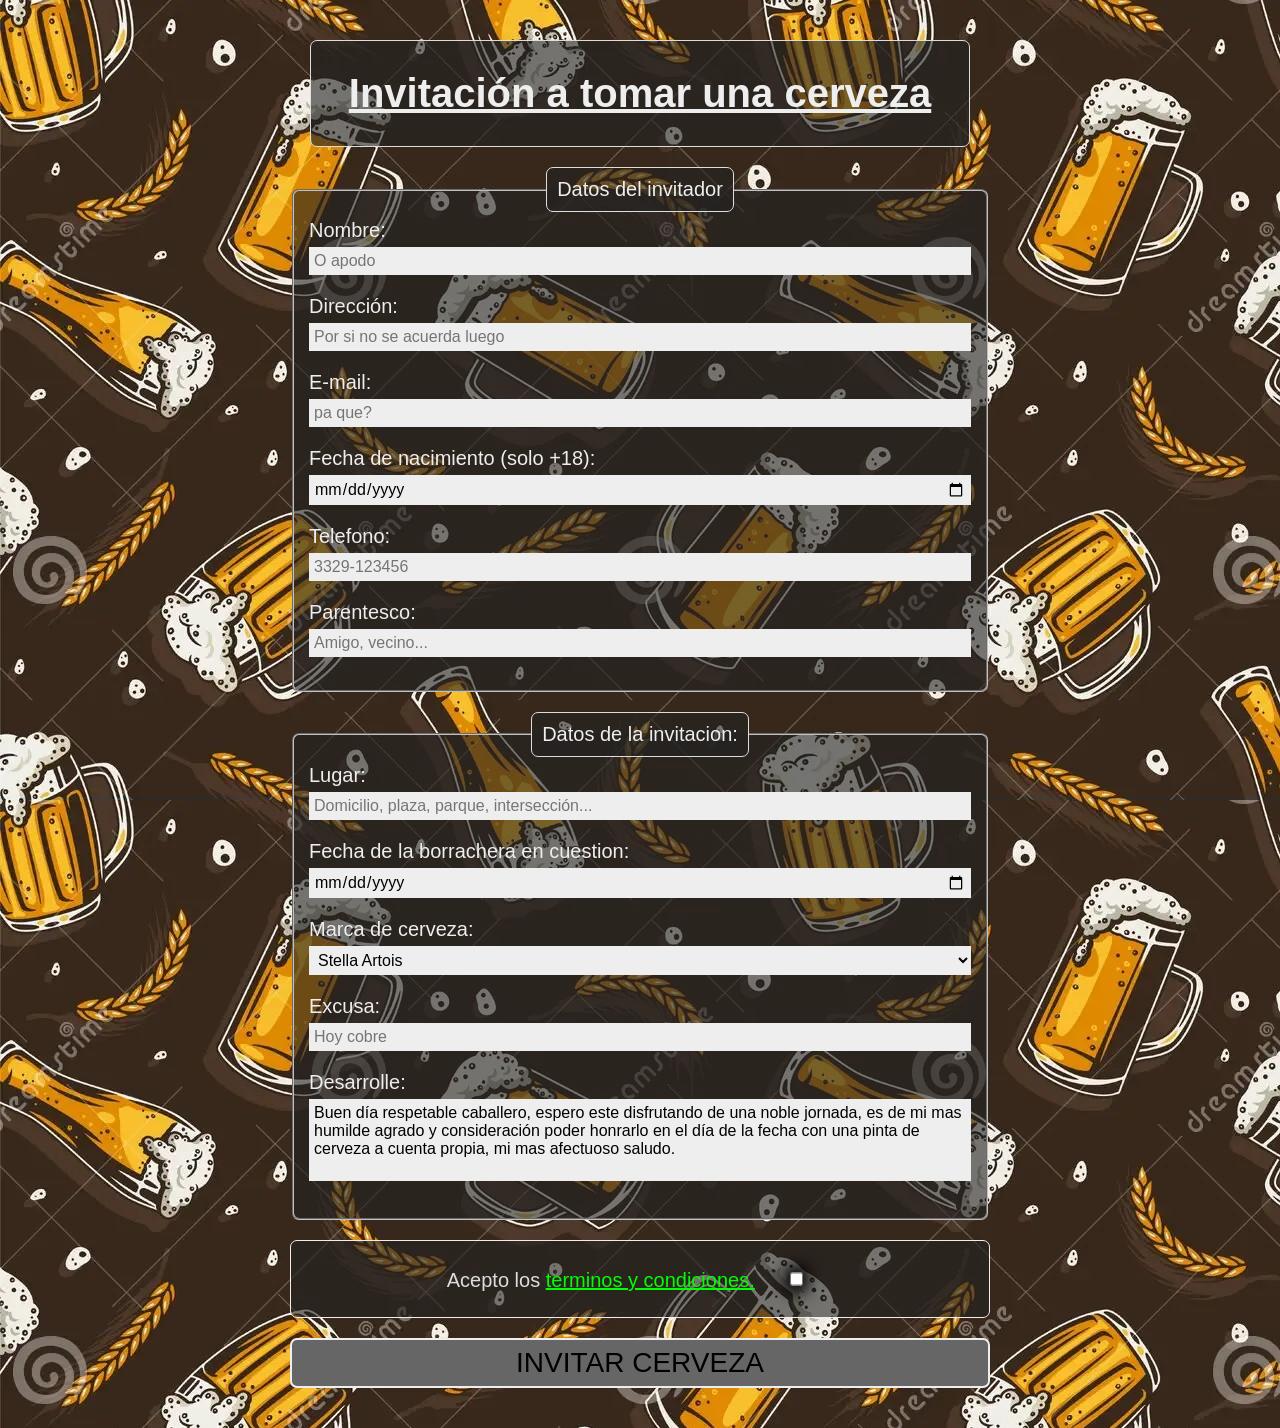
<file: html/form.html>
<!DOCTYPE html>
<html lang="en">
<head>
    <meta charset="UTF-8">
    <meta name="viewport" content="width=device-width, initial-scale=1.0">
    <title>Formulario de contacto</title>
    <link rel="stylesheet" href="../css/form.css">
    <link rel="shortcut icon" href="icon.ico" type="image/x-icon">
</head>
<body>
    <h1>Invitación a tomar una cerveza</h1>
    <form>
        <!-- INVITING DATA -->
        <fieldset>
            <legend>
                Datos del invitador
            </legend>
            <label>Nombre:
                <input required type="text" placeholder="O apodo" id="nombre">
            </label>
            <label>Dirección:
                <input type="text" required placeholder="Por si no se acuerda luego">
            </label>
            <label>E-mail:
                <input required type="email" placeholder="pa que?" >
            </label>
            <label>Fecha de nacimiento (solo +18):
                <input required type="date">
            </label>
            <label>Telefono:
                <input required type="text" placeholder="3329-123456">
            </label>
            <label>Parentesco:
                <input list="Parentesco" required placeholder="Amigo, vecino...">
                <datalist id="Parentesco">
                    <option value="Amigo"></option>
                    <option value="Familia"></option>
                    <option value="Desconocido"></option>
                    <option value="El que te invita una cerveza siempre es un hermano"></option>
                    <option value="Otro"></option>
                </datalist>
            </label>
        </fieldset>
        <!-- INVITATION DATA -->
        <fieldset>
                <legend>
                    Datos de la invitacion:
                </legend>
                <div>
                    <label>Lugar:
                        <input type="text" required placeholder="Domicilio, plaza, parque, intersección...">
                    </label>
                <div>
                    <label>Fecha de la borrachera en cuestion:
                        <input type="date" required>
                    </label>
                </div>
                </div>
                <div>
                    <label> Marca de cerveza:
                        <select name="" id="">
                            <option value="">Stella Artois</option>
                            <option value="">Brahma</option>
                            <option value="">Isembeck</option>
                            <option value="">Quilmes</option>
                            <option value="">Artesanal</option>
                            <option value="">Rubia</option>
                            <option value="">Importada</option>
                            <option value="">Otra</option>
                        </select>
                    </label>
                </div>
                <div>
                    <label>Excusa:
                        <input required type="text" placeholder="Hoy cobre">
                    </label>
                </div>
                <div>
                    <label>Desarrolle:
                        <textarea rows="4" required>Buen día respetable caballero, espero este disfrutando de una noble jornada, es de mi mas humilde agrado y consideración poder honrarlo en el día de la fecha con una pinta de cerveza a cuenta propia, mi mas afectuoso saludo.</textarea>
                    </label>
                </div>
        </fieldset>
        <!-- TERMS -->
        <div class="terms">
            Acepto los <a class="terms_link" href="terms.html" target="_blank">terminos y condiciones.</a>
            <input required class="checkbox" type="checkbox">
        </div>
        <!-- SUBMIT -->
        <input class="submit" type="submit" value="INVITAR CERVEZA">
    </form>
</body>
</html>
</file>
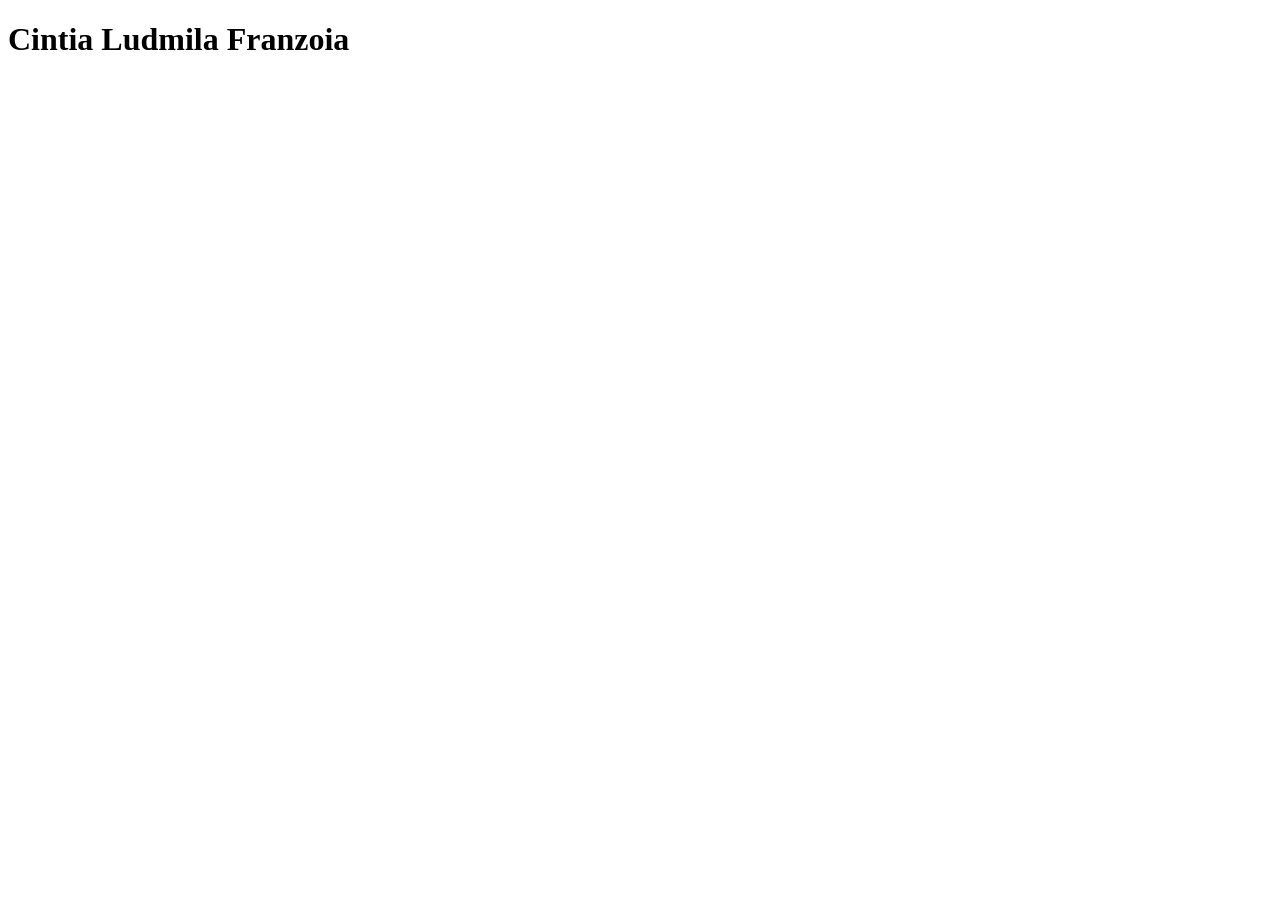
<file: html/Ludmila.html>
<!DOCTYPE html>
<html lang="en">
<head>
    <meta charset="UTF-8">
    <meta name="viewport" content="width=device-width, initial-scale=1.0">
    <title>Cintia Ludmila Franzoia</title>
</head>
<body>
    <h1>Cintia Ludmila Franzoia</h1>
</body>
</html>
</file>
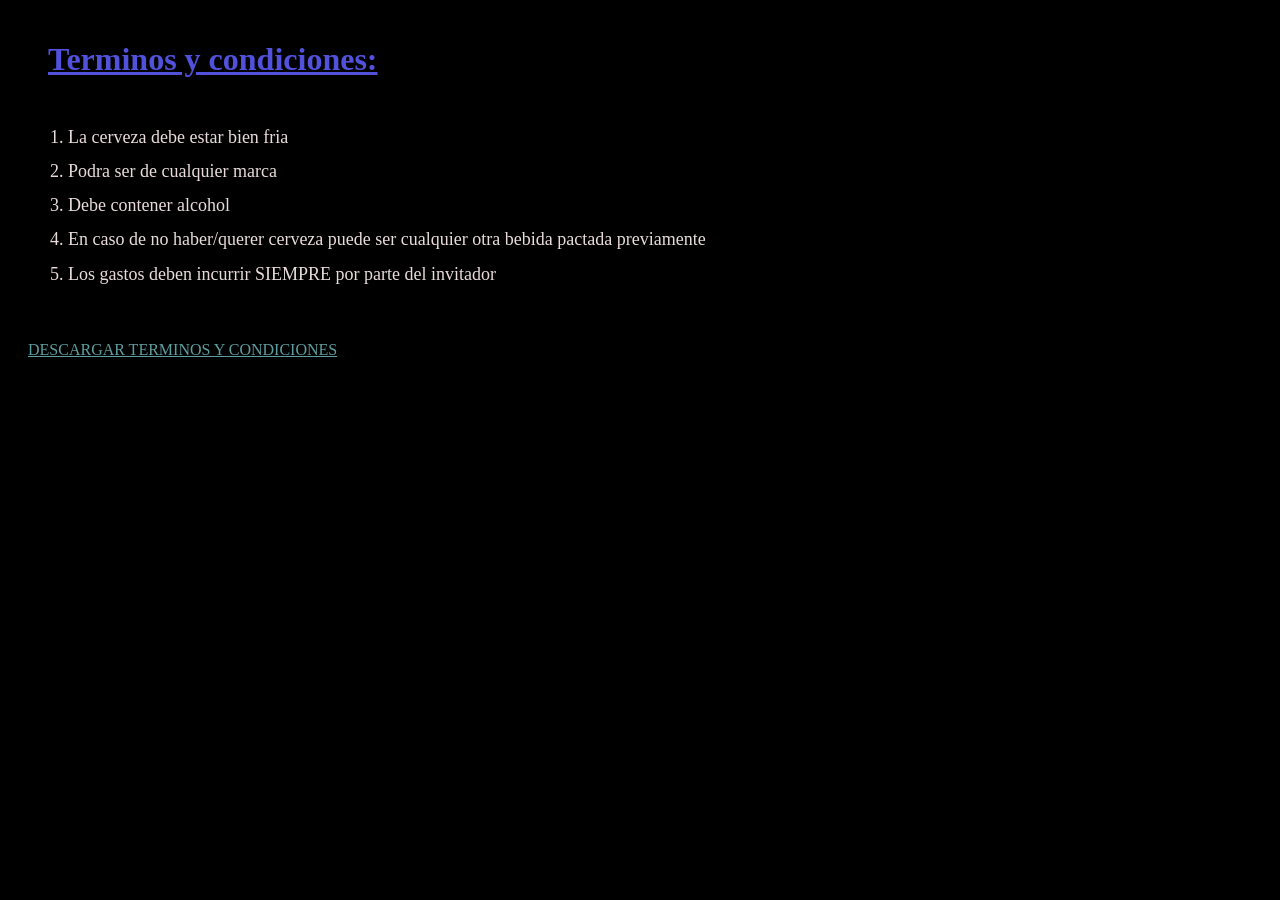
<file: html/terms.html>
<!DOCTYPE html>
<html lang="en">
<head>
    <meta charset="UTF-8">
    <meta name="viewport" content="width=device-width, initial-scale=1.0">
    <title>Terminos y condiciones</title>
    <link rel="stylesheet" href="../css/terms.css">
    <link rel="shortcut icon" href="icon.ico" type="image/x-icon">
</head>
<body>
    <h1>
        Terminos y condiciones:
    </h1>
    <ol>
        <li>La cerveza debe estar bien fria</li>
        <li>Podra ser de cualquier marca</li>
        <li>Debe contener alcohol</li>
        <li>En caso de no haber/querer cerveza puede ser cualquier otra bebida pactada previamente</li>
        <li>Los gastos deben incurrir SIEMPRE por parte del invitador</li>
    </ol>
    <div>
        <a href="terms.html" download="">DESCARGAR TERMINOS Y CONDICIONES</a>
    </div>
</body>
</html>
</file>
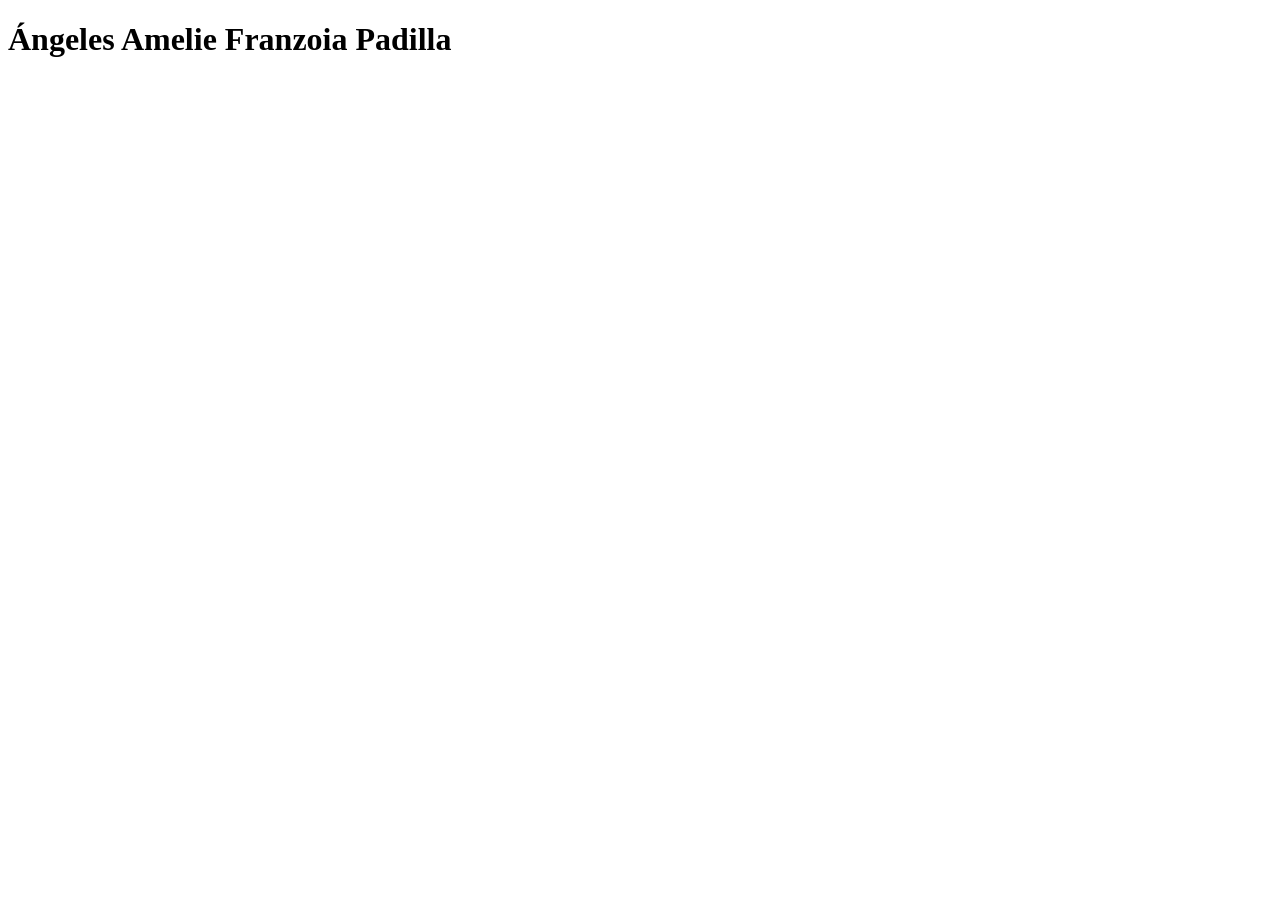
<file: html/Ángeles.html>
<!DOCTYPE html>
<html lang="en">
<head>
    <meta charset="UTF-8">
    <meta name="viewport" content="width=device-width, initial-scale=1.0">
    <title>Ángeles Amelie Franzoia Padilla</title>
</head>
<body>
    <h1>Ángeles Amelie Franzoia Padilla</h1>
</body>
</html>
</file>
<file: css/form.css>
/* FORM.HTML */


body{
    background-position: center;
    background-size: cover;
    color: #eee;
    font-family: sans-serif;
    padding: 20px;
    font-size: 20px;
    max-width: 700px;
    margin: auto;
    background: url(../img/form__background.jpg);
}

h1{
    text-align: center;
    font-size: 40px;
    margin: 20px ;
    color: #eee;
    border: 1px solid #ddd;
    border-radius: 7px;
    padding: 30px 0;
    background-color: #2229;
    text-decoration: underline;
}

fieldset{
    border-radius: 7px;
    background-color: #2229;
    margin-bottom: 20px;
}

legend{
    text-align: center;
    padding: 10px;
    background-color: #2229;
    border-radius: 7px;
    border: 1px solid #ddd;
}

label{
    color: #eee;
}

input, textarea, select{
    width: 100%;
    box-sizing: border-box;
    margin: 5px 0 20px 0;
    font-family: inherit;
    font-size: 16px;
    resize: none; /* para el textarea */
    background-color: #eee;
    padding: 5px;
    border: none;
    transition: outline .2s , outline-offset .2s ease-in-out;
}

input:focus {
    outline: 2px solid #ddd;
    outline-offset: 3px;
}

.terms{
    color: #ddd;
    margin-top: 20px;
    background-color: #2229;
    border: 1px solid #eee;
    border-radius: 7px;
    text-align: center;
}


.terms_link{
    color: #0f0;
}

.checkbox{
    width: auto;
    height: 16px;
    margin: 30px;
    box-shadow: 0 0 15px 5px #000
}

.submit{
    height: 50px;
    font-size: 28px;
    background-color: #666;
    border: 2px solid #eee;
    margin: 20px 0;
    border-radius: 7px;
}
</file>
<file: css/terms.css>
/* TERMS.HTML */

body{
    background-color: black;
    color:#e9dbdb;
    padding: 0 20px;
}

h1{
    color: rgb(81, 81, 219);
    font-size: 32px;
    padding: 20px;
    text-decoration: underline;
}

ol{
    line-height: 1.9;
    font-size: 18px;
    margin-bottom: 50px;
}

a{
    color: cadetblue;
}
</file>
